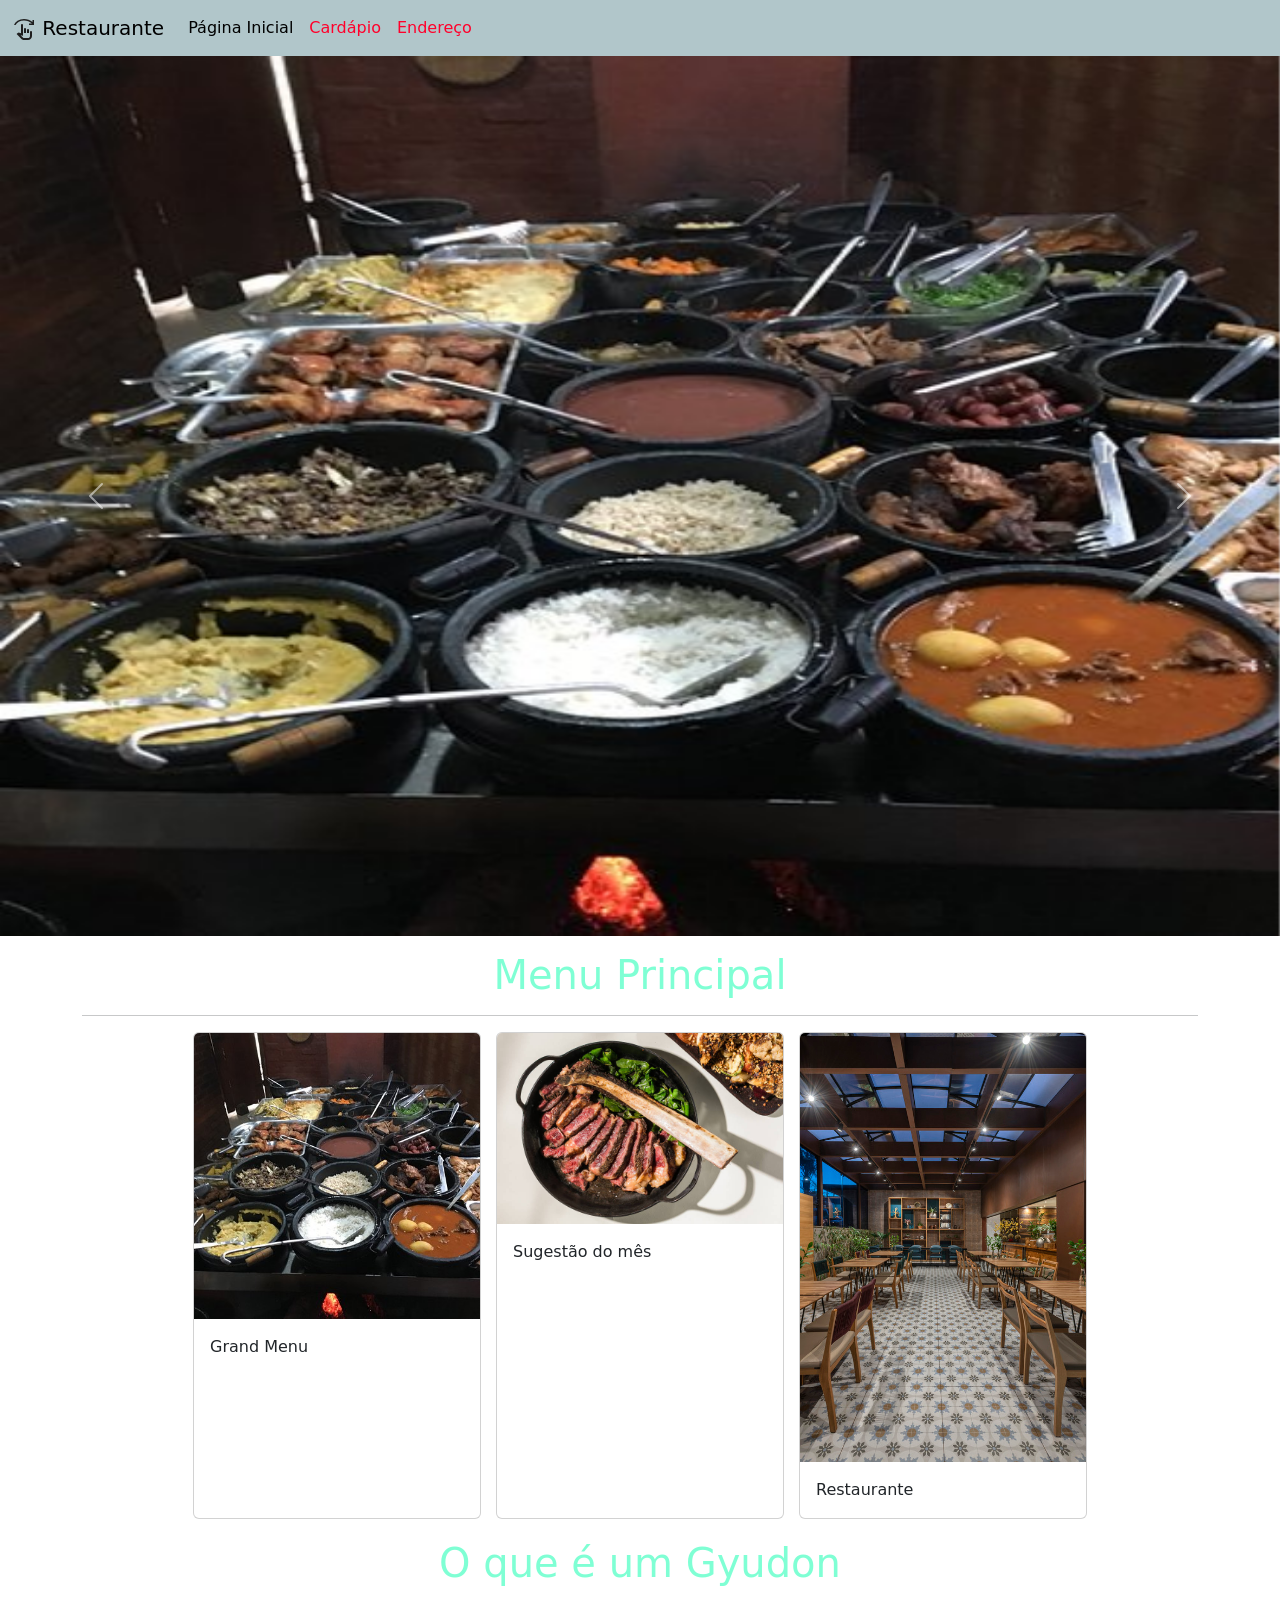
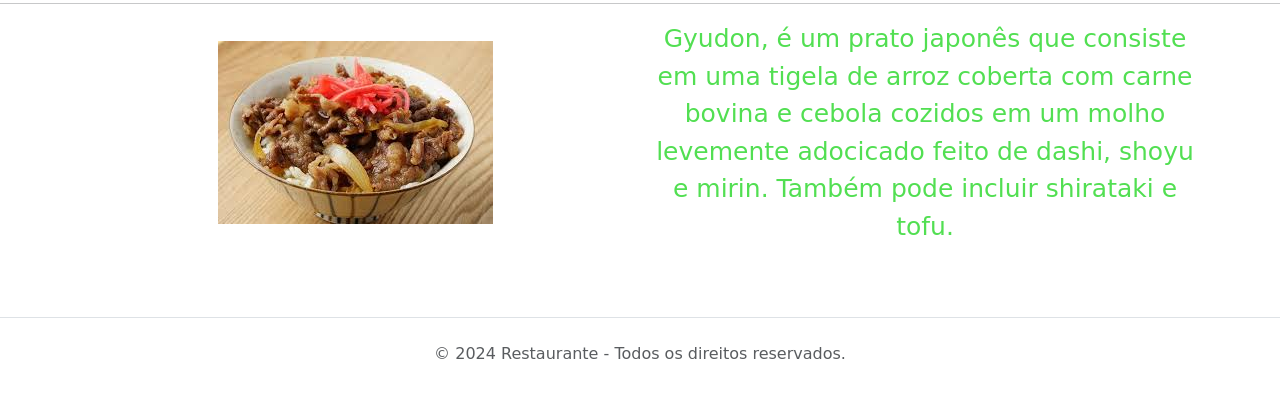
<file: index.html>
<!DOCTYPE html>
<html lang="en">
<head>
    <meta charset="UTF-8">
    <meta name="viewport" content="width=device-width, initial-scale=1.0">
    <title>Utilizando Boostrap</title>
    <!-- Link do CSS do Bootstrap -->
     <link href="https://cdn.jsdelivr.net/npm/bootstrap@5.3.8/dist/css/bootstrap.min.css" rel="stylesheet" integrity="sha384-sRIl4kxILFvY47J16cr9ZwB07vP4J8+LH7qKQnuqkuIAvNWLzeN8tE5YBujZqJLB" crossorigin="anonymous">
    <!-- CSS local-->
    <link rel="stylesheet" href="css/style.css">
</head>
<body>
    <!-- Link do JS do Bootstrap -->
    <script src="https://cdn.jsdelivr.net/npm/bootstrap@5.3.8/dist/js/bootstrap.bundle.min.js" integrity="sha384-FKyoEForCGlyvwx9Hj09JcYn3nv7wiPVlz7YYwJrWVcXK/BmnVDxM+D2scQbITxI" crossorigin="anonymous"></script>

    <nav class="navbar navbar-expand-lg bg-body-tertiary">
  <div class="container-fluid">
    <a class="navbar-brand" href="#"><svg xmlns="http://www.w3.org/2000/svg" height="24px" viewBox="0 -960 960 960" width="24px" fill="#1f1f1f"><path d="M473-80q-24 0-46-9t-39-26L184-320l30-31q16-16 37.5-21.5t42.5.5l66 19v-327q0-17 11.5-28.5T400-720q17 0 28.5 11.5T440-680v433l-97-27 102 102q5 5 12.5 8.5T473-160h167q33 0 56.5-23.5T720-240v-160q0-17 11.5-28.5T760-440q17 0 28.5 11.5T800-400v160q0 66-47 113T640-80H473Zm7-280v-160q0-17 11.5-28.5T520-560q17 0 28.5 11.5T560-520v160h-80Zm120 0v-120q0-17 11.5-28.5T640-520q17 0 28.5 11.5T680-480v120h-80ZM80-680q30-106 142-173t258-67q94 0 181 31t159 90v-81h60v200H680v-60h116q-66-58-147-89t-169-31q-118 0-208.5 48T143-680H80Zm500 400Z"/></svg> Restaurante</a>
    <button class="navbar-toggler" type="button" data-bs-toggle="collapse" data-bs-target="#navbarNavDropdown" aria-controls="navbarNavDropdown" aria-expanded="false" aria-label="Toggle navigation">
      <span class="navbar-toggler-icon"></span>
    </button>
    <div class="collapse navbar-collapse" id="navbarNavDropdown">
      <ul class="navbar-nav">
        <li class="nav-item">
          <a class="nav-link active" aria-current="page" href="index.html">Página Inicial</a>
        </li>
        <li class="nav-item">
          <a class="nav-link" href="cardapio.HTML">Cardápio</a>
        </li>
        <li class="nav-item">
          <a class="nav-link" href="endereco.HTML">Endereço</a>
        </li>
      </ul>
    </div>
  </div>
</nav>

<!-- Carousel -->
<div id="carouselExample" class="carousel slide">
  <div class="carousel-inner">
    <div class="carousel-item active">
      <img src="img/comida.jpg" height="880px"  class="d-block w-100" alt="...">
    </div>
    <div class="carousel-item">
      <img src="img/picanha.jpg"  height="880px" class="d-block w-100" alt="...">
    </div>
    <div class="carousel-item">
      <img src="img/restaurante.jpg"  height="880px" class="d-block w-100" alt="...">
    </div>
  </div>
  <button class="carousel-control-prev" type="button" data-bs-target="#carouselExample" data-bs-slide="prev">
    <span class="carousel-control-prev-icon" aria-hidden="true"></span>
    <span class="visually-hidden">Anterior</span>
  </button>
  <button class="carousel-control-next" type="button" data-bs-target="#carouselExample" data-bs-slide="next">
    <span class="carousel-control-next-icon" aria-hidden="true"></span>
    <span class="visually-hidden">Próximo</span>
  </button>
</div>

<!-- Cards -->
<div class ="container">
  <h1>Menu Principal</h1> 
<hr>

<div class="cards">
<div class="card" style="width: 18rem;">
  <img src="img/comida.jpg" class="card-img-top" alt="...">
  <div class="card-body">
    <p class="card-text">Grand Menu</p>
  </div>
</div>

<div class="card" style="width: 18rem;">
  <img src="img/picanha.jpg" class="card-img-top" alt="...">
  <div class="card-body">
    <p class="card-text">Sugestão do mês</p>
  </div>
</div>

<div class="card" style="width: 18rem;">
  <img src="img/restaurante.jpg" class="card-img-top" alt="...">
  <div class="card-body">
    <p class="card-text">Restaurante</p>
  </div>
</div>
</div>

</div>

<!-- Grid com duas colunas -->

<h1>O que é um Gyudon</h1>
<hr>

<div class="container text-center">
  <div class="row">
    <div class="col">
      <img src="img/gyudon.jpg">
    </div>
    <div class="col">
      Gyudon, é um prato japonês que consiste em uma tigela de arroz coberta com carne bovina e cebola cozidos em um molho levemente adocicado feito de dashi, shoyu e mirin. Também pode incluir shirataki e tofu.
    </div>
  </div>
</div>

<br>

<footer class="text-center py-4 text-muted border-top mt-5">
  <p>&copy; 2024 Restaurante - Todos os direitos reservados.</p>
</footer>


</body>
</html>
</file>
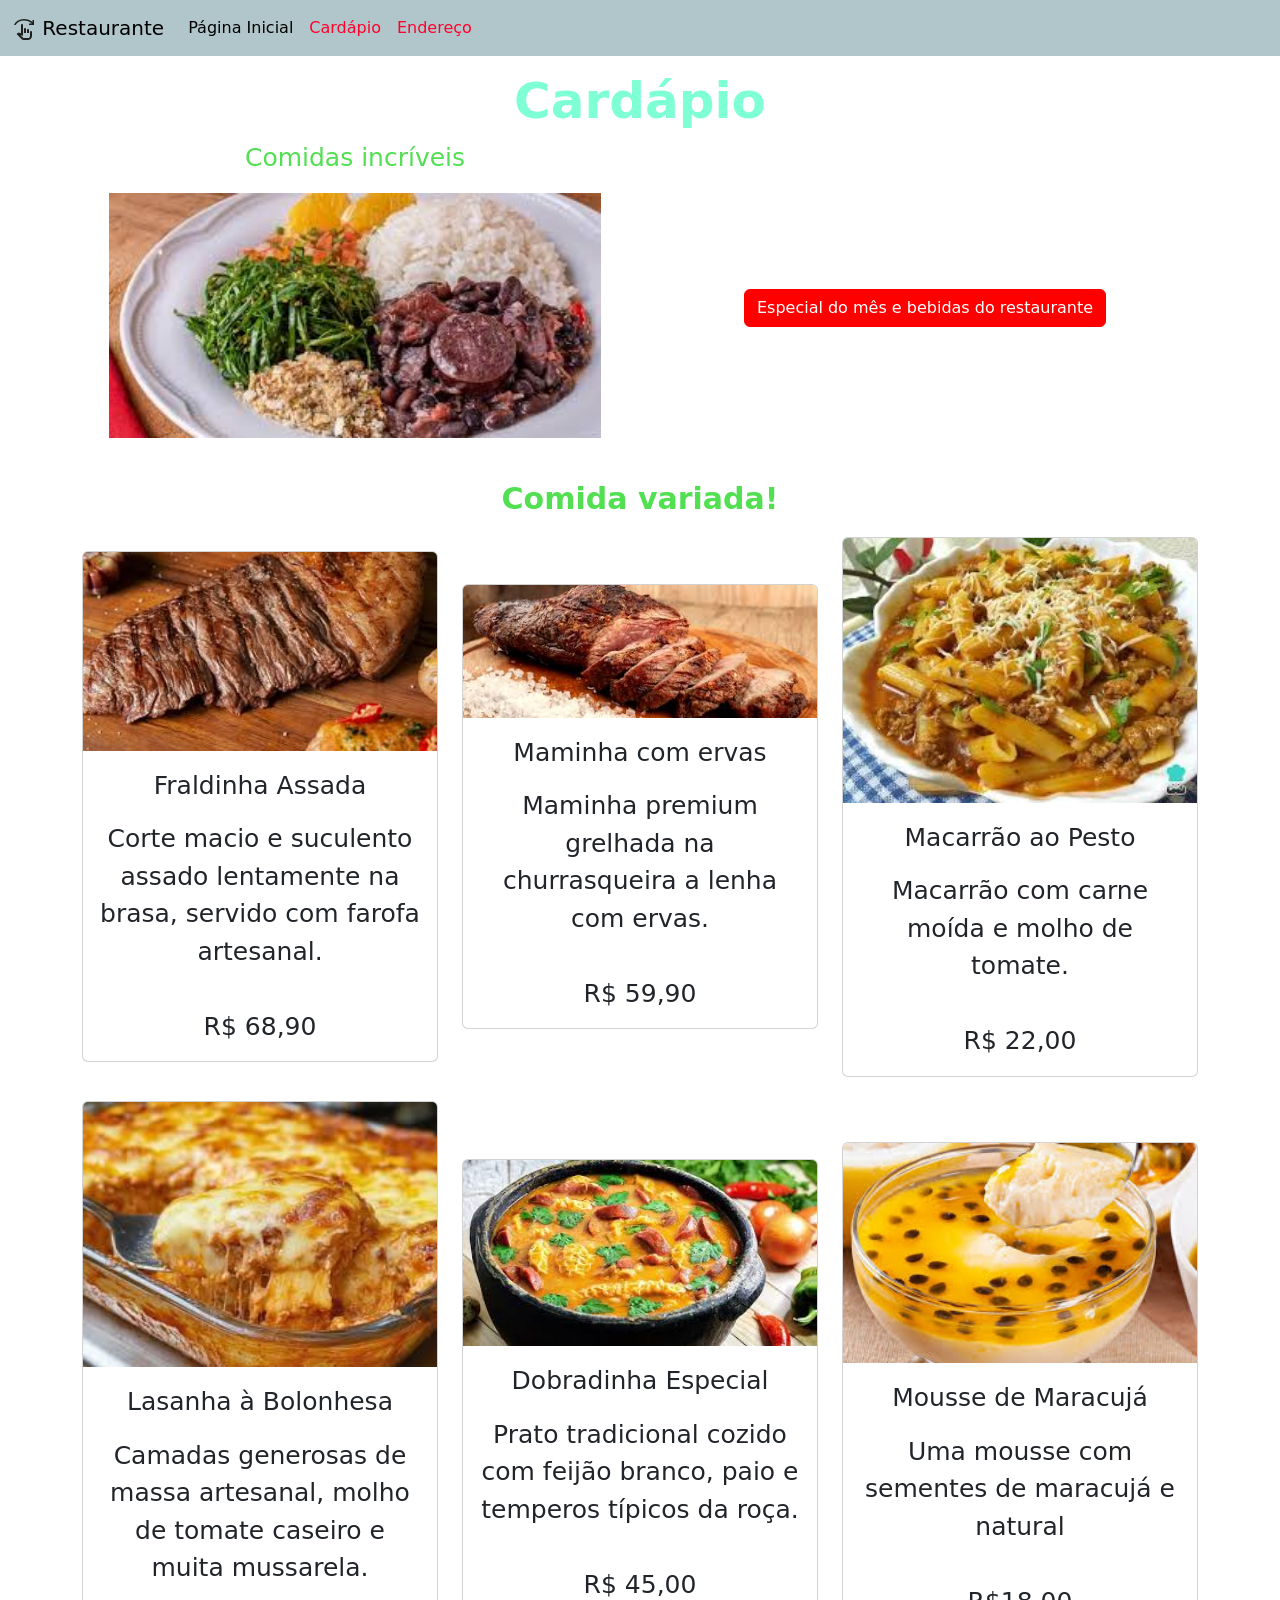
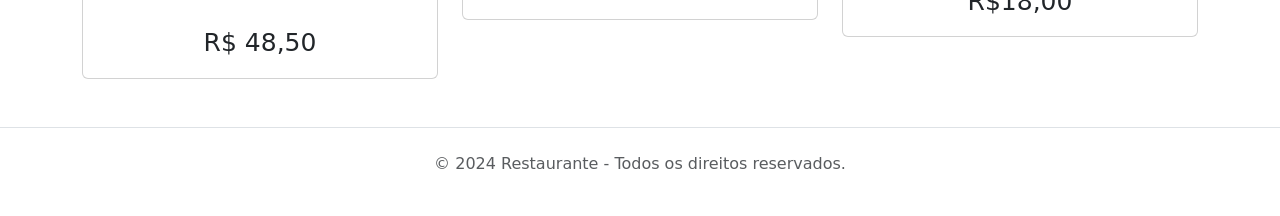
<file: cardapio.HTML>
<!DOCTYPE html>
<html lang="en">
<head>
    <meta charset="UTF-8">
    <meta name="viewport" content="width=device-width, initial-scale=1.0">
    <title>Utilizando Boostrap</title>
    <!-- Link do CSS do Bootstrap -->
     <link href="https://cdn.jsdelivr.net/npm/bootstrap@5.3.8/dist/css/bootstrap.min.css" rel="stylesheet" integrity="sha384-sRIl4kxILFvY47J16cr9ZwB07vP4J8+LH7qKQnuqkuIAvNWLzeN8tE5YBujZqJLB" crossorigin="anonymous">
    <!-- CSS local-->
    <link rel="stylesheet" href="css/style.css">
</head>
<body>
    <!-- Link do JS do Bootstrap -->
    <script src="https://cdn.jsdelivr.net/npm/bootstrap@5.3.8/dist/js/bootstrap.bundle.min.js" integrity="sha384-FKyoEForCGlyvwx9Hj09JcYn3nv7wiPVlz7YYwJrWVcXK/BmnVDxM+D2scQbITxI" crossorigin="anonymous"></script>

    <nav class="navbar navbar-expand-lg bg-body-tertiary">
  <div class="container-fluid">
    <a class="navbar-brand" href="#"><svg xmlns="http://www.w3.org/2000/svg" height="24px" viewBox="0 -960 960 960" width="24px" fill="#1f1f1f"><path d="M473-80q-24 0-46-9t-39-26L184-320l30-31q16-16 37.5-21.5t42.5.5l66 19v-327q0-17 11.5-28.5T400-720q17 0 28.5 11.5T440-680v433l-97-27 102 102q5 5 12.5 8.5T473-160h167q33 0 56.5-23.5T720-240v-160q0-17 11.5-28.5T760-440q17 0 28.5 11.5T800-400v160q0 66-47 113T640-80H473Zm7-280v-160q0-17 11.5-28.5T520-560q17 0 28.5 11.5T560-520v160h-80Zm120 0v-120q0-17 11.5-28.5T640-520q17 0 28.5 11.5T680-480v120h-80ZM80-680q30-106 142-173t258-67q94 0 181 31t159 90v-81h60v200H680v-60h116q-66-58-147-89t-169-31q-118 0-208.5 48T143-680H80Zm500 400Z"/></svg> Restaurante</a>
    <button class="navbar-toggler" type="button" data-bs-toggle="collapse" data-bs-target="#navbarNavDropdown" aria-controls="navbarNavDropdown" aria-expanded="false" aria-label="Toggle navigation">
      <span class="navbar-toggler-icon"></span>
    </button>
    <div class="collapse navbar-collapse" id="navbarNavDropdown">
      <ul class="navbar-nav">
        <li class="nav-item">
          <a class="nav-link active" aria-current="page" href="index.html">Página Inicial</a>
        </li>
        <li class="nav-item">
          <a class="nav-link" href="cardapio.HTML">Cardápio</a>
        </li>
        <li class="nav-item">
          <a class="nav-link" href="endereco.HTML">Endereço</a>
        </li>
      </ul>
    </div>
  </div>
</nav>

<main>

  <div class="container text-center">

 <div class="row">
      <div class="col">
       <h1 style="font-weight:bold; font-size:200%;">Cardápio</h1>
      </div>
    </div>

    <div class="row">
      <div class="col">
       <p>Comidas incríveis</p> 
       <img src="img/feijoada.jpg" height="90%" width="90%"><br><br>
      </div>
      <div class="col">
        <button style="background-color:red; border-color:red;" class="btn btn-primary" type="button" data-bs-toggle="offcanvas" data-bs-target="#offcanvasBottom" aria-controls="offcanvasBottom">Especial do mês e bebidas do restaurante</button>

        <div style="height:45%;" class="offcanvas offcanvas-bottom" tabindex="-1" id="offcanvasBottom" aria-labelledby="offcanvasBottomLabel">
          <div class="offcanvas-header">
            <h5 class="offcanvas-title" id="offcanvasBottomLabel">Especial do mês e bebidas</h5>
            <button type="button" class="btn-close" data-bs-dismiss="offcanvas" aria-label="Close"></button>
          </div>
          <div class="offcanvas-body small">         
        <img style="margin:2%;" src="img/picanha.jpg" height="80%" alt=""> 
     <img style="margin:2%;" src="img/laranja.jpg" height="80%" alt="">
     <img style="margin:2%;" src="img/caju.png" height="80%" alt="">
     <img style="margin:2%;" src="img/guarana.jpg" height="80%" alt="">
<br><br>
<p style="display: flex; justify-content: center; gap: 10%; flex-wrap: wrap;">
  <span>Especial</span>
  <span>-</span>
  <span>Suco de laranja</span>
  <span>-</span>
  <span>Suco de cajú</span>
  <span>-</span>
  <span>Refrigerante</span>
</p>

<p style="display: flex; justify-content: center; gap: 10%; flex-wrap: wrap;">
  <span>58,90 R$</span>
  <span>-</span>
  <span>300 ml 4,00 R$</span>
  <span>-</span>
  <span>300 ml 5,00 R$</span>
  <span>-</span>
  <span>300 ml 3,00 R$</span>
</p>
          </div>
        </div>


      </div>
    </div>

    <div class="row">
      <div class="col">
       <p style="font-weight:bold; font-size:120%;">Comida variada!</p>
      </div>
    </div>

<!-- Primeira Linha -->
<div class="row mb-4">
  
  <div class="col-md-4">
    <div class="card" style="width: 100%;">
      <img src="img/fraldinha.jpg" class="card-img-top" alt="Fraldinha">
      <div class="card-body">
        <p class="card-text">Fraldinha Assada</p>
        Corte macio e suculento assado lentamente na brasa, servido com farofa artesanal.<br><br>
R$ 68,90
      </div>
    </div>
  </div>

  <div class="col-md-4">
    <div class="card" style="width: 100%;">
      <img src="img/maminha.jpg" class="card-img-top" alt="Maminha">
      <div class="card-body">
        <p class="card-text">Maminha com ervas</p>
        Maminha premium grelhada na churrasqueira a lenha com ervas.<br><br>
R$ 59,90
      </div>
    </div>
  </div>

  <div class="col-md-4">
    <div class="card" style="width: 100%;">
      <img src="img/macarrao.jpg" class="card-img-top" alt="Macarrão">
      <div class="card-body">
        <p class="card-text">Macarrão ao Pesto</p>
        Macarrão com carne moída e molho de tomate.<br><br>
R$ 22,00
      </div>
    </div>
  </div>

</div> <!-- Fim da Primeira Linha -->

<!-- Segunda Linha -->
<div class="row mb-4">

  <div class="col-md-4">
    <div class="card" style="width: 100%;">
      <img src="img/lasanha.jpg" class="card-img-top" alt="Lasanha">
      <div class="card-body">
        <p class="card-text">Lasanha à Bolonhesa</p>
        Camadas generosas de massa artesanal, molho de tomate caseiro e muita mussarela.<br><br>
R$ 48,50
      </div>
    </div>
  </div>

  <div class="col-md-4">
    <div class="card" style="width: 100%;">
      <img src="img/dobradinha.jpg" class="card-img-top" alt="Dobradinha">
      <div class="card-body">
        <p class="card-text">Dobradinha Especial</p>
        Prato tradicional cozido com feijão branco, paio e temperos típicos da roça.<br><br>
R$ 45,00
      </div>
    </div>
  </div>

  <div class="col-md-4">
    <div class="card" style="width: 100%;">
      <img src="img/mousse.jpg" class="card-img-top" alt="Mousse">
      <div class="card-body">
        <p class="card-text">Mousse de Maracujá</p>
        Uma mousse com sementes de maracujá e natural<br><br>
R$18,00
      </div>
    </div>
  </div>

</div> <!-- Fim da Segunda Linha -->

    </div>

</main>

<footer class="text-center py-4 text-muted border-top mt-5">
  <p>&copy; 2024 Restaurante - Todos os direitos reservados.</p>
</footer>

</body>
</html>
</file>
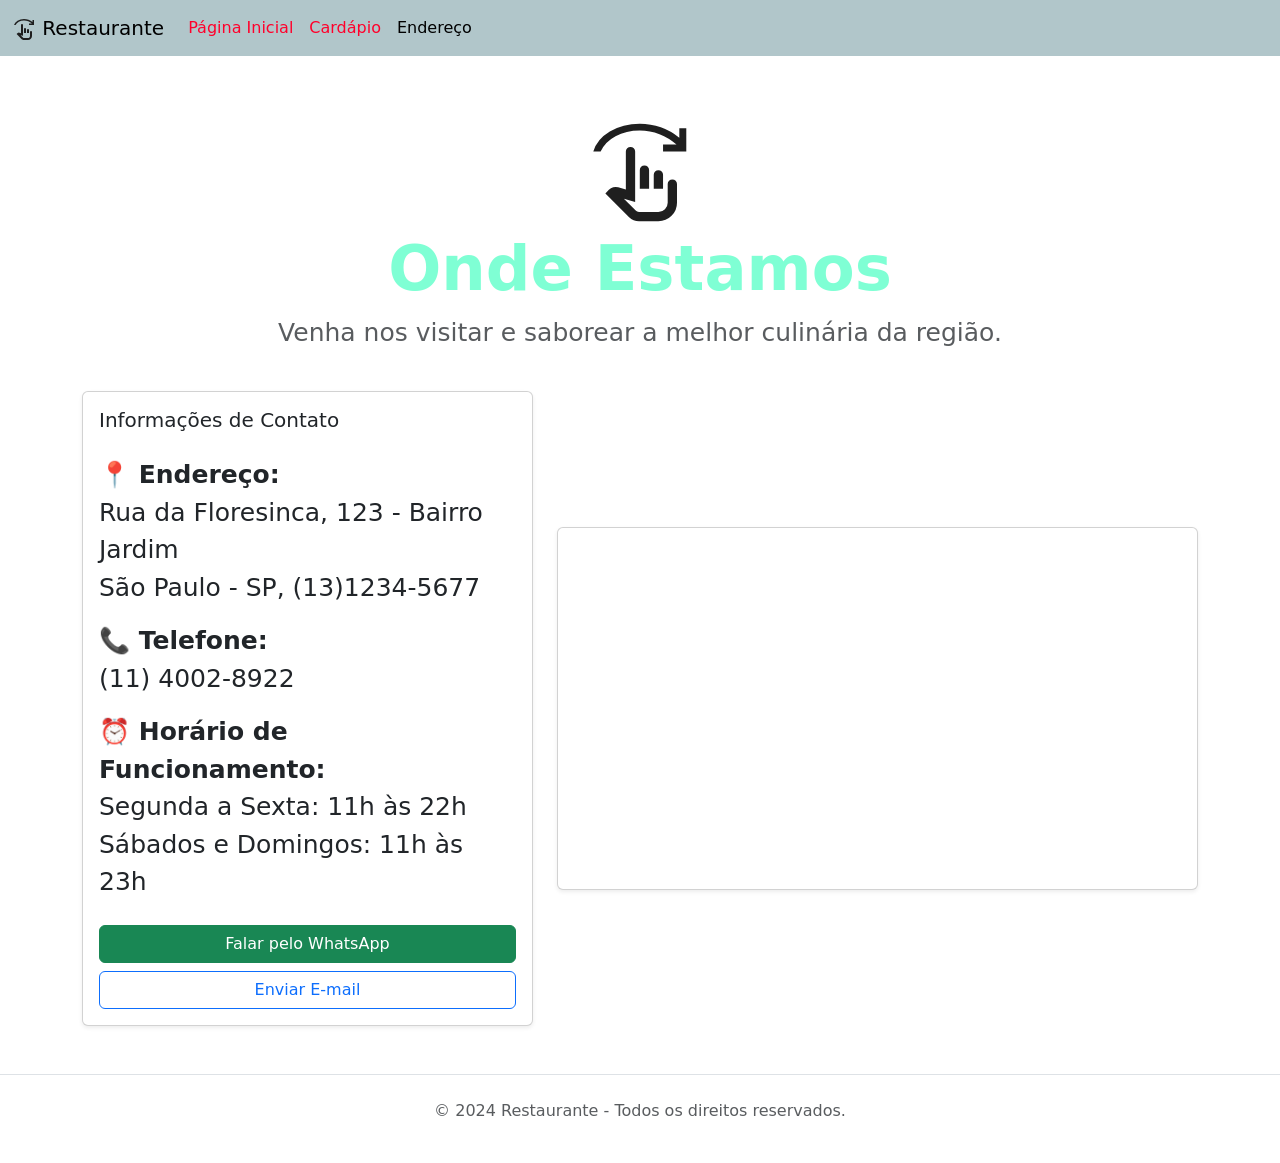
<file: endereco.HTML>
<!DOCTYPE html>
<html lang="pt-br">
<head>
    <meta charset="UTF-8">
    <meta name="viewport" content="width=device-width, initial-scale=1.0">
    <title>Endereço - Restaurante</title>
    <link href="https://cdn.jsdelivr.net/npm/bootstrap@5.3.3/dist/css/bootstrap.min.css" rel="stylesheet">
    <link rel="stylesheet" href="css/style.css">
</head>
<body>
    <script src="https://cdn.jsdelivr.net/npm/bootstrap@5.3.3/dist/js/bootstrap.bundle.min.js"></script>

    <nav class="navbar navbar-expand-lg bg-body-tertiary">
        <div class="container-fluid">
            <a class="navbar-brand" href="index.html">
                <svg xmlns="http://www.w3.org/2000/svg" height="24px" viewBox="0 -960 960 960" width="24px" fill="#1f1f1f"><path d="M473-80q-24 0-46-9t-39-26L184-320l30-31q16-16 37.5-21.5t42.5.5l66 19v-327q0-17 11.5-28.5T400-720q17 0 28.5 11.5T440-680v433l-97-27 102 102q5 5 12.5 8.5T473-160h167q33 0 56.5-23.5T720-240v-160q0-17 11.5-28.5T760-440q17 0 28.5 11.5T800-400v160q0 66-47 113T640-80H473Zm7-280v-160q0-17 11.5-28.5T520-560q17 0 28.5 11.5T560-520v160h-80Zm120 0v-120q0-17 11.5-28.5T640-520q17 0 28.5 11.5T680-480v120h-80ZM80-680q30-106 142-173t258-67q94 0 181 31t159 90v-81h60v200H680v-60h116q-66-58-147-89t-169-31q-118 0-208.5 48T143-680H80Zm500 400Z"/></svg> 
                Restaurante
            </a>
            <button class="navbar-toggler" type="button" data-bs-toggle="collapse" data-bs-target="#navbarNavDropdown" aria-controls="navbarNavDropdown" aria-expanded="false" aria-label="Toggle navigation">
                <span class="navbar-toggler-icon"></span>
            </button>
            <div class="collapse navbar-collapse" id="navbarNavDropdown">
                <ul class="navbar-nav">
                    <li class="nav-item">
                        <a class="nav-link" href="index.html">Página Inicial</a>
                    </li>
                    <li class="nav-item">
                        <a class="nav-link" href="cardapio.html">Cardápio</a>
                    </li>
                    <li class="nav-item">
                        <a class="nav-link active" aria-current="page" href="endereco.html">Endereço</a>
                    </li>
                </ul>
            </div>
        </div>
    </nav>

    <main class="container my-5">
        <div class="row">
            <div class="col-12 text-center mb-4">
                <h1 style="font-weight:bold; font-size:250%;">
                  <svg xmlns="http://www.w3.org/2000/svg" height="10%" viewBox="0 -960 960 960" width="10%" fill="#1f1f1f"><path d="M473-80q-24 0-46-9t-39-26L184-320l30-31q16-16 37.5-21.5t42.5.5l66 19v-327q0-17 11.5-28.5T400-720q17 0 28.5 11.5T440-680v433l-97-27 102 102q5 5 12.5 8.5T473-160h167q33 0 56.5-23.5T720-240v-160q0-17 11.5-28.5T760-440q17 0 28.5 11.5T800-400v160q0 66-47 113T640-80H473Zm7-280v-160q0-17 11.5-28.5T520-560q17 0 28.5 11.5T560-520v160h-80Zm120 0v-120q0-17 11.5-28.5T640-520q17 0 28.5 11.5T680-480v120h-80ZM80-680q30-106 142-173t258-67q94 0 181 31t159 90v-81h60v200H680v-60h116q-66-58-147-89t-169-31q-118 0-208.5 48T143-680H80Zm500 400Z"/></svg> 
                <br>
                  Onde Estamos</h1>
                <p class="text-muted">Venha nos visitar e saborear a melhor culinária da região.</p>
            </div>
        </div>

        <div class="row g-4">
            <div class="col-md-5">
                <div class="card h-100 shadow-sm">
                    <div class="card-body">
                        <h3 class="card-title h5 mb-4">Informações de Contato</h3>
                        
                        <div class="mb-3">
                            <strong>📍 Endereço:</strong><br>
                            Rua da Floresinca, 123 - Bairro Jardim<br>
                            São Paulo - SP, (13)1234-5677
                        </div>

                        <div class="mb-3">
                            <strong>📞 Telefone:</strong><br>
                            (11) 4002-8922
                        </div>

                        <div class="mb-4">
                            <strong>⏰ Horário de Funcionamento:</strong><br>
                            Segunda a Sexta: 11h às 22h<br>
                            Sábados e Domingos: 11h às 23h
                        </div>

                        <div class="d-grid gap-2">
                            <a href="https://wa.me/551140028922" class="btn btn-success" target="_blank">
                                Falar pelo WhatsApp
                            </a>
                            <button class="btn btn-outline-primary" type="button">
                                Enviar E-mail
                            </button>
                        </div>
                    </div>
                </div>
            </div>

            <div class="col-md-7">
                <div class="card h-100 shadow-sm">
                    <div class="card-body p-0">
                        <iframe 
                            src="https://www.google.com/maps/embed?pb=!1m18!1m12!1m3!1d3657.1975!2d-46.658!3d-23.564!2m3!1f0!2f0!3f0!3m2!1i1024!2i768!4f13.1!3m3!1m2!1s0x0%3A0x0!2zMjPCsDMzJzUwLjQiUyA0NiwzOScyOC44Ilc!5e0!3m2!1spt-BR!2sbr!4v1700000000000" 
                            width="100%" 
                            height="350" 
                            style="border:0; border-radius: 5px;" 
                            allowfullscreen="" 
                            loading="lazy" 
                            referrerpolicy="no-referrer-when-downgrade">
                        </iframe>
                    </div>
                </div>
            </div>
        </div>
    </main>

    <footer class="text-center py-4 text-muted border-top mt-5">
        <p>&copy; 2024 Restaurante - Todos os direitos reservados.</p>
    </footer>

</body>
</html>
</file>
<file: css/style.css>
.bg-body-tertiary{
    background-color:rgb(177, 198, 202) !important;
}
.nav-link{
color:rgb(255, 0, 43)
}
.nav-link:hover{
color:rgb(0, 0, 255);
}

h1{
    text-align:center;
    margin-top:15px;
    color:aquamarine;
}

.cards{
    display:flex;
    justify-content:center;
    gap:15px;
    margin-bottom: 20px;
}

.row{
    display:flex;
    align-items:center;
    font-size:25px;
    color:rgb(82, 223, 82);
}

#p1{
    font-weight:bold;
}
</file>
